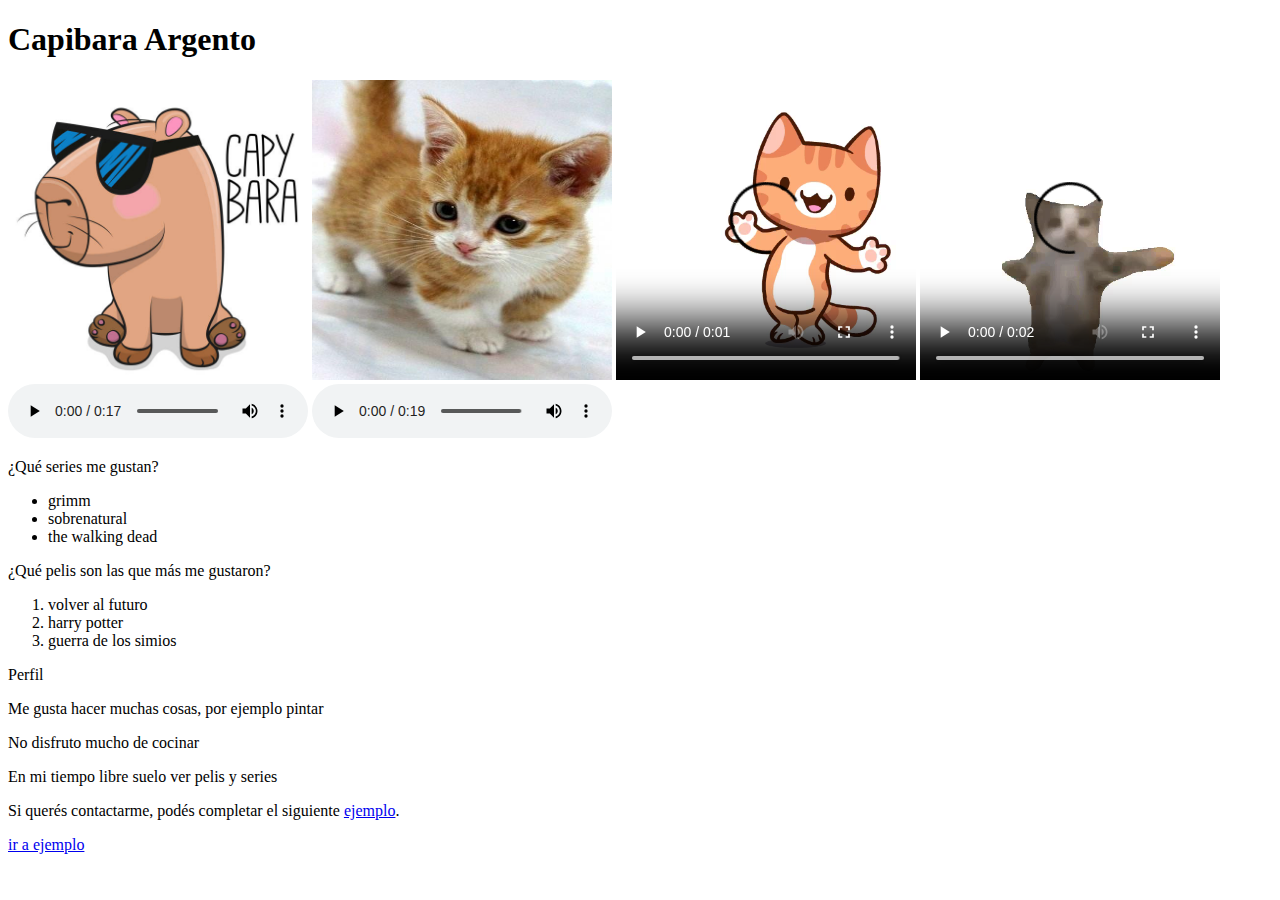
<file: practica/index.html>
<!DOCTYPE html>
<html>
<head>
    <title>CV de Capibara Argento</title> 
</head>
<body>
    <h1>Capibara Argento</h1>

    <img src="imagenes/capibara.jpg" alt="capibara" width="300" height="300" title="Capibara"> 
    <img src="imagenes/gatito.jpg" title="gatito" width="300" height="300">

        <video width="300" height="300" controls loop title="gatito">
             <source src="video/gatito_bailando.mp4" type="video/mp4">
         <!-- control Qué hace loop?
El video vuelve a empezar automáticamente cuando termina, sin necesidad de que el usuario haga clic. -->


           </video>

           <video width="300" height="300" controls loop>
             <source src="video/kitty.mp4" type="video/mp4"> </video>
             

           <audio controls>
            <source src="audios/meow-meow-meow-tiktok.mp3" type="audio/mpeg">
           </audio>

           <audio controls>
            <source src="audios/i-love-repo_ZkwBQrN.mp3" type="audio/mpeg">
           </audio>




    <p>¿Qué series me gustan?</p>

    <ul>
        <li>grimm</li>
        <li>sobrenatural</li>
        <li>the walking dead</li>
    </ul>
    
    <p>¿Qué pelis son las que más me gustaron?</p>
    <ol>
        <li>volver al futuro</li>
        <li>harry potter</li>
        <li>guerra de los simios</li>
    </ol>
    
    <p>Perfil</p>
    <p>Me gusta hacer muchas cosas, por ejemplo pintar</p>
    <p>No disfruto mucho de cocinar</p>
    <p>En mi tiempo libre suelo ver pelis y series </p>
    
    <p>Si querés contactarme, podés completar el siguiente 
       <a href="https://www.google.com/webhp" target="_blank" title="target blank">ejemplo</a>. <!--pagina nueva ventana-->
    </p>
    <a href="https://www.google.com/webhp" target="_self" title="_self">ir a ejemplo</a> <!--pagina misma pestaña-->



</body>
</html>
</file>
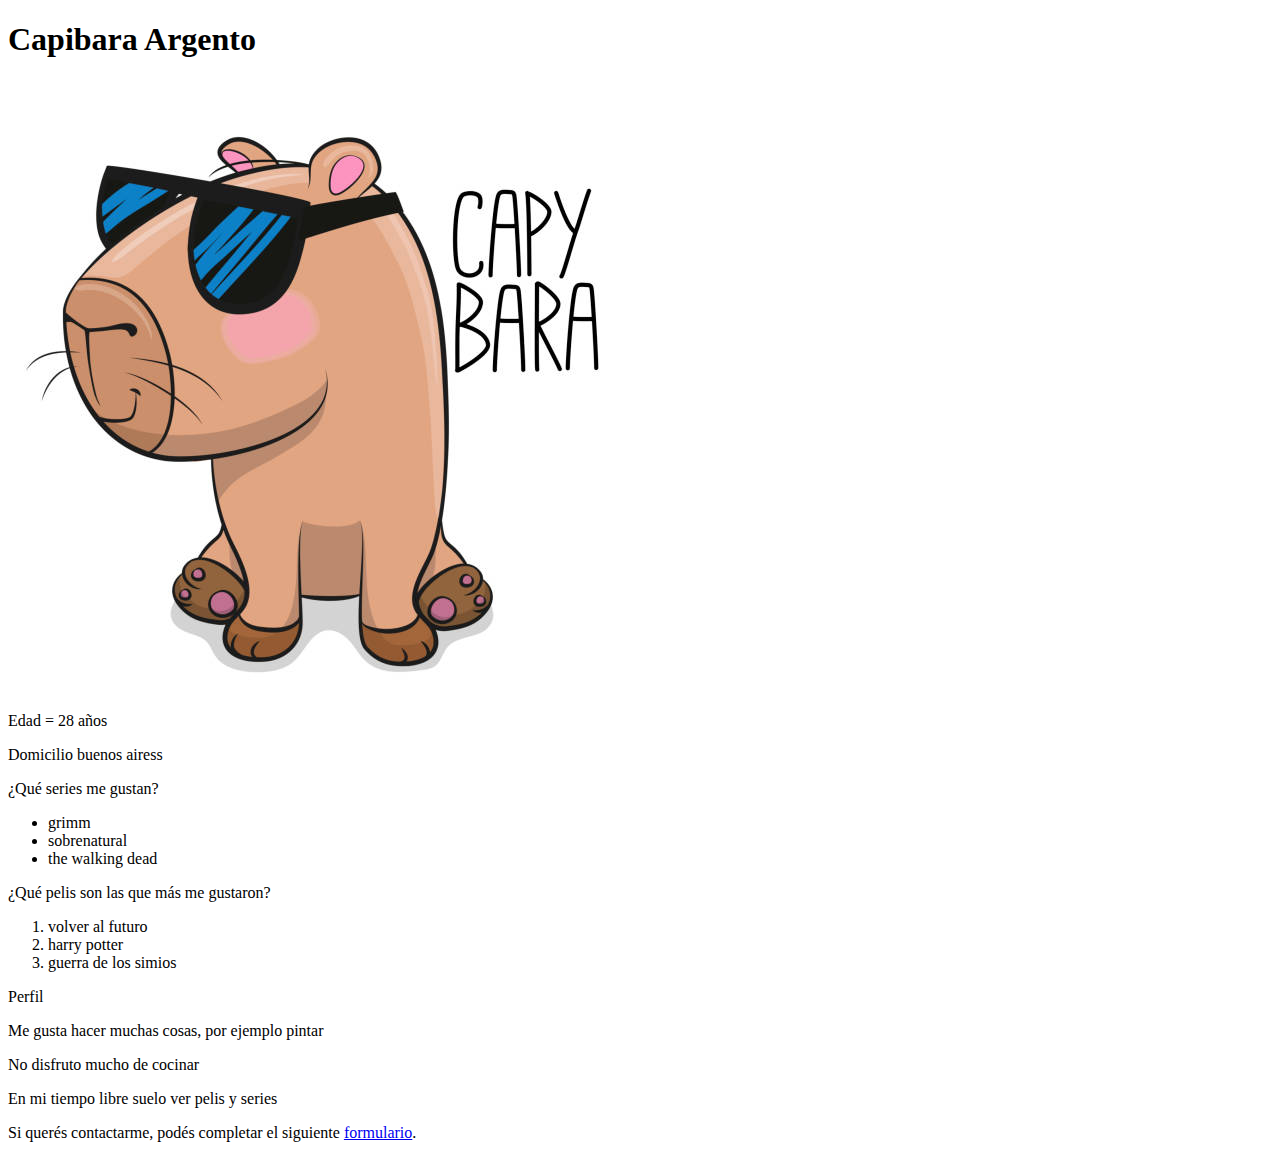
<file: tarea/index.html>
<!DOCTYPE html>
<html>
<head>
    <title>CV de Capibara Argento</title>
</head>
<body>
    <h1>Capibara Argento</h1>
    <img src="capibara.jpg" alt="capibara">
    
    <p>Edad = 28 años</p>
    <p>Domicilio buenos airess</p>
    
    <p>¿Qué series me gustan?</p>
    <ul>
        <li>grimm</li>
        <li>sobrenatural</li>
        <li>the walking dead</li>
    </ul>
    
    <p>¿Qué pelis son las que más me gustaron?</p>
    <ol>
        <li>volver al futuro</li>
        <li>harry potter</li>
        <li>guerra de los simios</li>
    </ol>
    
    <p>Perfil</p>
    <p>Me gusta hacer muchas cosas, por ejemplo pintar</p>
    <p>No disfruto mucho de cocinar</p>
    <p>En mi tiempo libre suelo ver pelis y series </p>
    
    <p>Si querés contactarme, podés completar el siguiente 
       <a href="https://www.google.com/webhp">formulario</a>.
    </p>
</body>
</html>
</file>
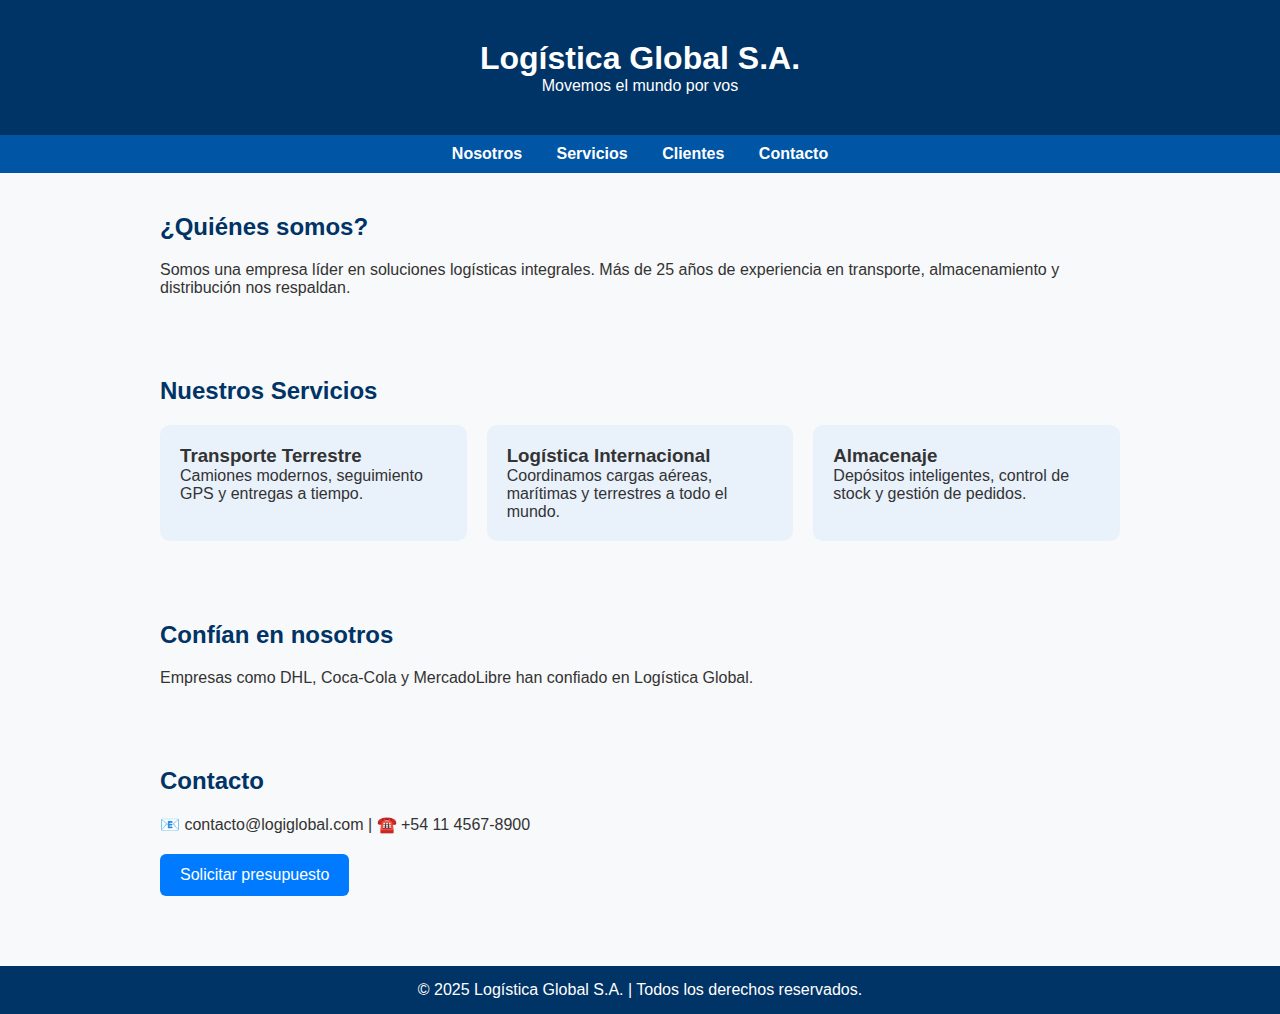
<file: m1u2/Material/index.html>
<!DOCTYPE html>
<html lang="es">
<head>
    <meta charset="UTF-8">
    <title>Logística Global S.A.</title>
    <meta name="viewport" content="width=device-width, initial-scale=1.0">
    <link rel="stylesheet" href="styles.css">
</head>
<body>

    <header>
        <h1>Logística Global S.A.</h1>
        <p>Movemos el mundo por vos</p>
    </header>

    <nav>
        <a href="#nosotros">Nosotros</a>
        <a href="#servicios">Servicios</a>
        <a href="#clientes">Clientes</a>
        <a href="#contacto">Contacto</a>
    </nav>

    <section id="nosotros">
        <h2>¿Quiénes somos?</h2>
        <p>Somos una empresa líder en soluciones logísticas integrales. Más de 25 años de experiencia en transporte, almacenamiento y distribución nos respaldan.</p>
    </section>

    <section id="servicios">
        <h2>Nuestros Servicios</h2>
        <div class="servicios">
            <div class="servicio">
                <h3>Transporte Terrestre</h3>
                <p>Camiones modernos, seguimiento GPS y entregas a tiempo.</p>
            </div>
            <div class="servicio">
                <h3>Logística Internacional</h3>
                <p>Coordinamos cargas aéreas, marítimas y terrestres a todo el mundo.</p>
            </div>
            <div class="servicio">
                <h3>Almacenaje</h3>
                <p>Depósitos inteligentes, control de stock y gestión de pedidos.</p>
            </div>
        </div>
    </section>

    <section id="clientes">
        <h2>Confían en nosotros</h2>
        <p>Empresas como DHL, Coca-Cola y MercadoLibre han confiado en Logística Global.</p>
    </section>

    <section id="contacto">
        <h2>Contacto</h2>
        <p>📧 contacto@logiglobal.com | ☎️ +54 11 4567-8900</p>
        <button onclick="mostrarMensaje()">Solicitar presupuesto</button>
    </section>

    <footer>
        <p>&copy; 2025 Logística Global S.A. | Todos los derechos reservados.</p>
    </footer>

    <script src="script.js"></script>
</body>
</html>
</file>
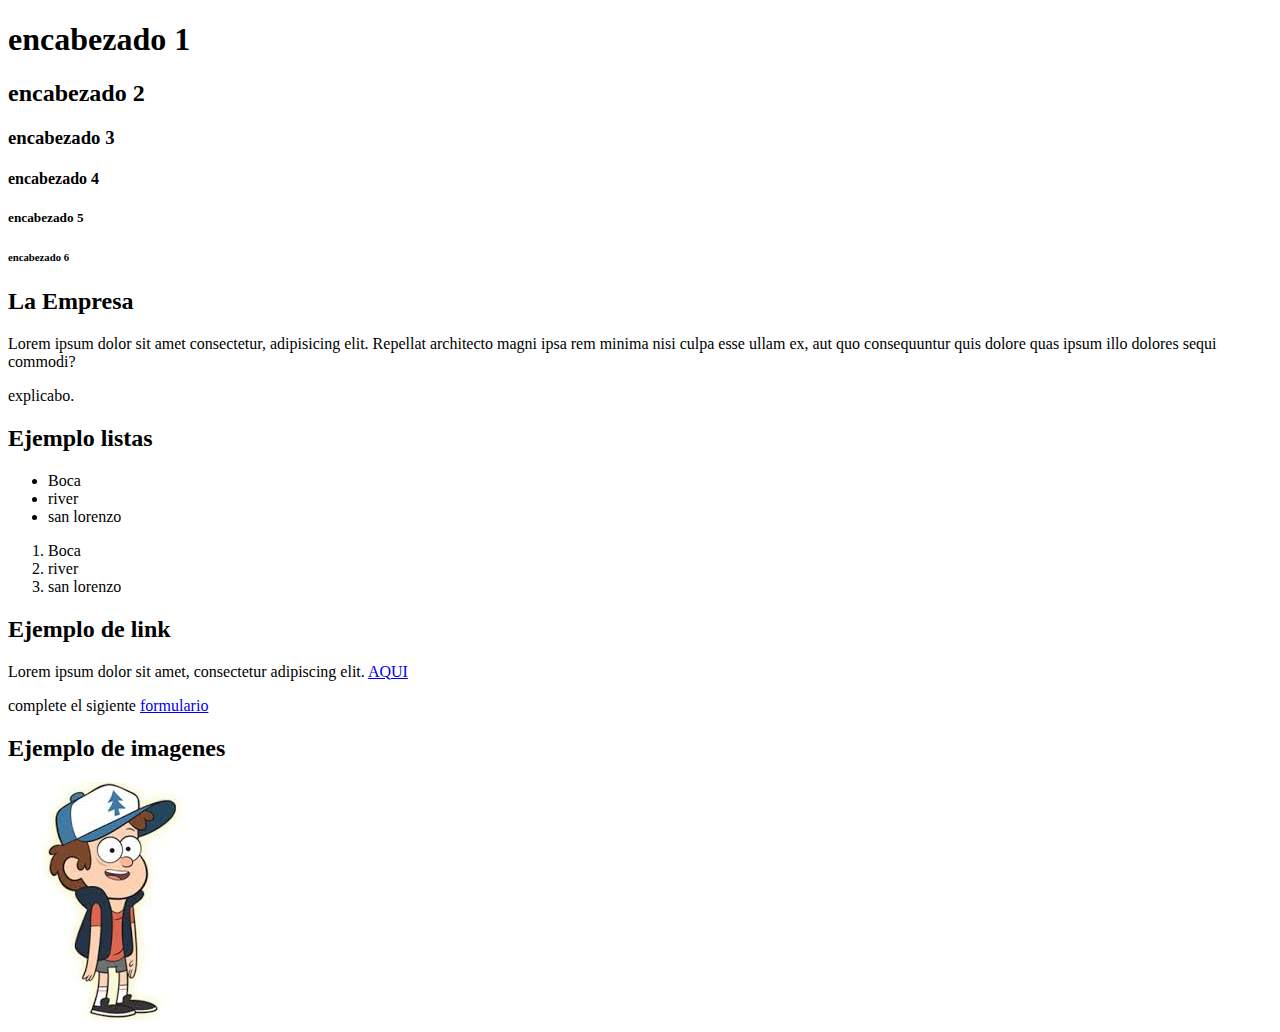
<file: m1u3/ejemplo.html>
<!DOCTYPE html>
<html lang="en">

<head>
    <meta charset="UTF-8">
    <meta name="viewport" content="width=device-width, initial-scale=1.0">
    <title>CV_Mauro Gaona</title>
</head>

<body>
    <!--comentario html-->
    <h1>encabezado 1</h1>
    <h2>encabezado 2</h2>
    <h3>encabezado 3</h3>
    <h4>encabezado 4</h4>
    <h5>encabezado 5</h5>
    <h6>encabezado 6</h6>

    <h2>La Empresa</h2>
    <p>Lorem ipsum dolor sit amet consectetur, adipisicing elit. Repellat architecto magni ipsa rem minima nisi culpa
        esse ullam ex, aut quo consequuntur quis dolore quas ipsum illo dolores sequi commodi?</p>
        explicabo.</p>
    <h2>Ejemplo listas</h2>
    <ul>
        <li>Boca</li>
        <li>river</li>
        <li>san lorenzo</li>
    </ul>
    <ol>
        <li>Boca</li>
        <li>river</li>
        <li>san lorenzo</li>
    </ol>


</p>
<h2> Ejemplo de link</h2>
<p>Lorem ipsum dolor sit amet, consectetur adipiscing elit. <a href="https://www.google.com/webhp">AQUI</a>
</p>
<p>complete el sigiente  <a href="https://www.ejemplo.com" target="_blank" rel="noopener noreferrer">formulario</a>
</p>

<h2>Ejemplo de imagenes</h2>
<img src="dipper.jpg" alt="dipper" />
</body>

</html>
</file>
<file: m1u2/Material/styles.css>
* {
    box-sizing: border-box;
    margin: 0;
    padding: 0;
}

body {
    font-family: 'Segoe UI', sans-serif;
    background-color: #f8f9fa;
    color: #333;
}

header {
    background-color: #003366;
    color: white;
    padding: 40px 20px;
    text-align: center;
}

nav {
    background-color: #0055a5;
    padding: 10px;
    text-align: center;
}

nav a {
    color: white;
    margin: 0 15px;
    text-decoration: none;
    font-weight: bold;
}

section {
    padding: 40px 20px;
    max-width: 1000px;
    margin: auto;
}

h2 {
    color: #003366;
    margin-bottom: 20px;
}

.servicios {
    display: flex;
    flex-wrap: wrap;
    gap: 20px;
}

.servicio {
    flex: 1 1 280px;
    background-color: #e9f1fb;
    padding: 20px;
    border-radius: 10px;
}

button {
    background-color: #007bff;
    color: white;
    padding: 12px 20px;
    border: none;
    border-radius: 6px;
    cursor: pointer;
    font-size: 16px;
    margin-top: 20px;
}

button:hover {
    background-color: #0056b3;
}

footer {
    background-color: #003366;
    color: white;
    text-align: center;
    padding: 15px;
    margin-top: 30px;
}
</file>
